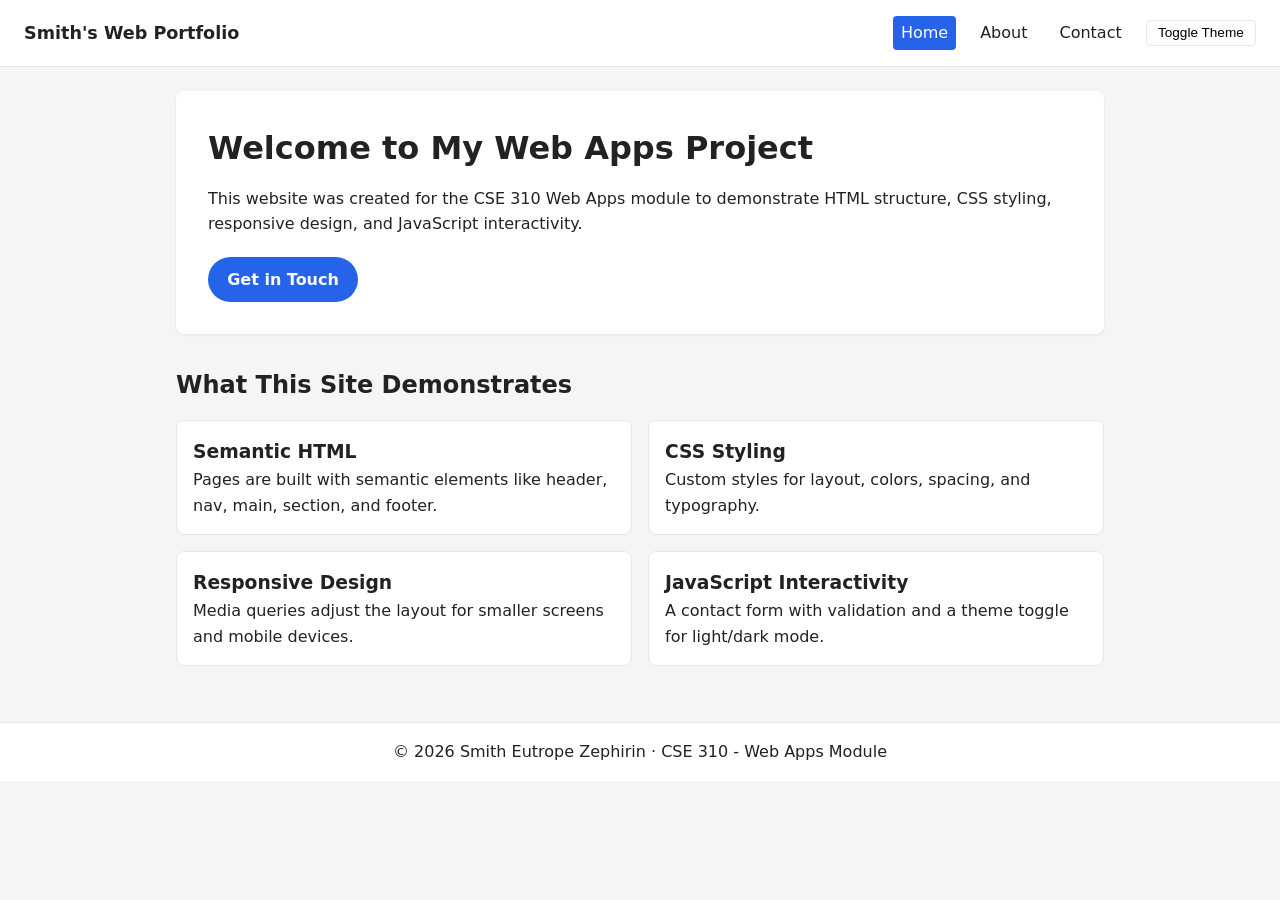
<file: index.html>
<!DOCTYPE html>
<html lang="en">
<head>
  <meta charset="UTF-8">
  <title>Smith's Web Portfolio - Home</title>
  <meta name="viewport" content="width=device-width, initial-scale=1.0">
  <link rel="stylesheet" href="styles.css">
  <script defer src="script.js"></script>
</head>
<body>
  <header>
    <div class="logo">Smith's Web Portfolio</div>
    <nav>
      <a href="index.html" class="active">Home</a>
      <a href="about.html">About</a>
      <a href="contact.html">Contact</a>
      <button id="themeToggle" class="theme-toggle">Toggle Theme</button>
    </nav>
  </header>

  <main>
    <section class="hero">
      <h1>Welcome to My Web Apps Project</h1>
      <p>
        This website was created for the CSE 310 Web Apps module to demonstrate
        HTML structure, CSS styling, responsive design, and JavaScript interactivity.
      </p>
      <a href="contact.html" class="btn-primary">Get in Touch</a>
    </section>

    <section class="features">
      <h2>What This Site Demonstrates</h2>
      <div class="feature-grid">
        <article class="feature-card">
          <h3>Semantic HTML</h3>
          <p>Pages are built with semantic elements like header, nav, main, section, and footer.</p>
        </article>
        <article class="feature-card">
          <h3>CSS Styling</h3>
          <p>Custom styles for layout, colors, spacing, and typography.</p>
        </article>
        <article class="feature-card">
          <h3>Responsive Design</h3>
          <p>Media queries adjust the layout for smaller screens and mobile devices.</p>
        </article>
        <article class="feature-card">
          <h3>JavaScript Interactivity</h3>
          <p>A contact form with validation and a theme toggle for light/dark mode.</p>
        </article>
      </div>
    </section>
  </main>

  <footer>
    <p>&copy; 2026 Smith Eutrope Zephirin · CSE 310 - Web Apps Module</p>
  </footer>
</body>
</html>
</file>
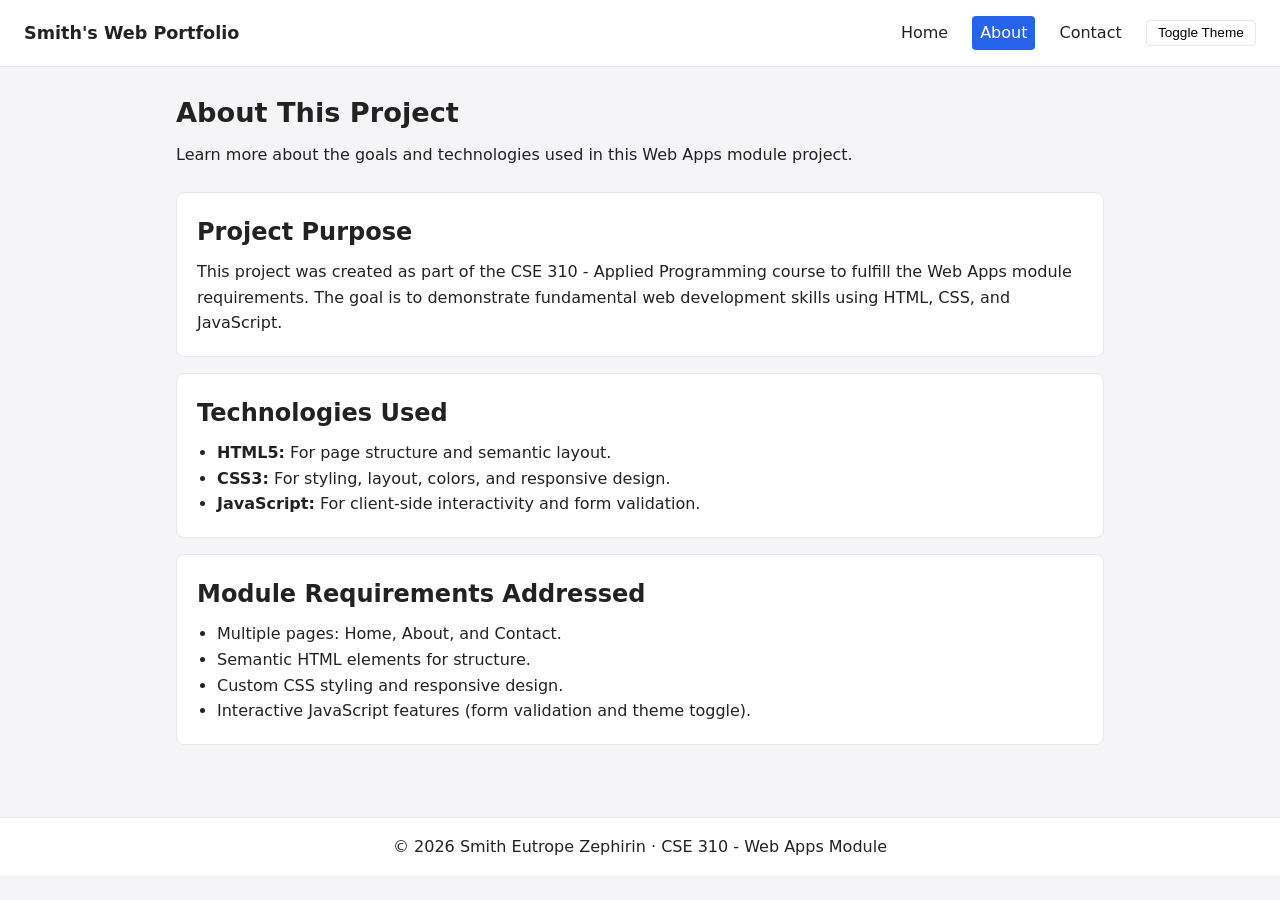
<file: about.html>
<!DOCTYPE html>
<html lang="en">
<head>
  <meta charset="UTF-8">
  <title>Smith's Web Portfolio - About</title>
  <meta name="viewport" content="width=device-width, initial-scale=1.0">
  <link rel="stylesheet" href="styles.css">
  <script defer src="script.js"></script>
</head>
<body>
  <header>
    <div class="logo">Smith's Web Portfolio</div>
    <nav>
      <a href="index.html">Home</a>
      <a href="about.html" class="active">About</a>
      <a href="contact.html">Contact</a>
      <button id="themeToggle" class="theme-toggle">Toggle Theme</button>
    </nav>
  </header>

  <main>
    <section class="page-header">
      <h1>About This Project</h1>
      <p>Learn more about the goals and technologies used in this Web Apps module project.</p>
    </section>

    <section class="content-section">
      <h2>Project Purpose</h2>
      <p>
        This project was created as part of the CSE 310 - Applied Programming course
        to fulfill the Web Apps module requirements. The goal is to demonstrate
        fundamental web development skills using HTML, CSS, and JavaScript.
      </p>
    </section>

    <section class="content-section">
      <h2>Technologies Used</h2>
      <ul>
        <li><strong>HTML5:</strong> For page structure and semantic layout.</li>
        <li><strong>CSS3:</strong> For styling, layout, colors, and responsive design.</li>
        <li><strong>JavaScript:</strong> For client-side interactivity and form validation.</li>
      </ul>
    </section>

    <section class="content-section">
      <h2>Module Requirements Addressed</h2>
      <ul>
        <li>Multiple pages: Home, About, and Contact.</li>
        <li>Semantic HTML elements for structure.</li>
        <li>Custom CSS styling and responsive design.</li>
        <li>Interactive JavaScript features (form validation and theme toggle).</li>
      </ul>
    </section>
  </main>

  <footer>
    <p>&copy; 2026 Smith Eutrope Zephirin · CSE 310 - Web Apps Module</p>
  </footer>
</body>
</html>
</file>
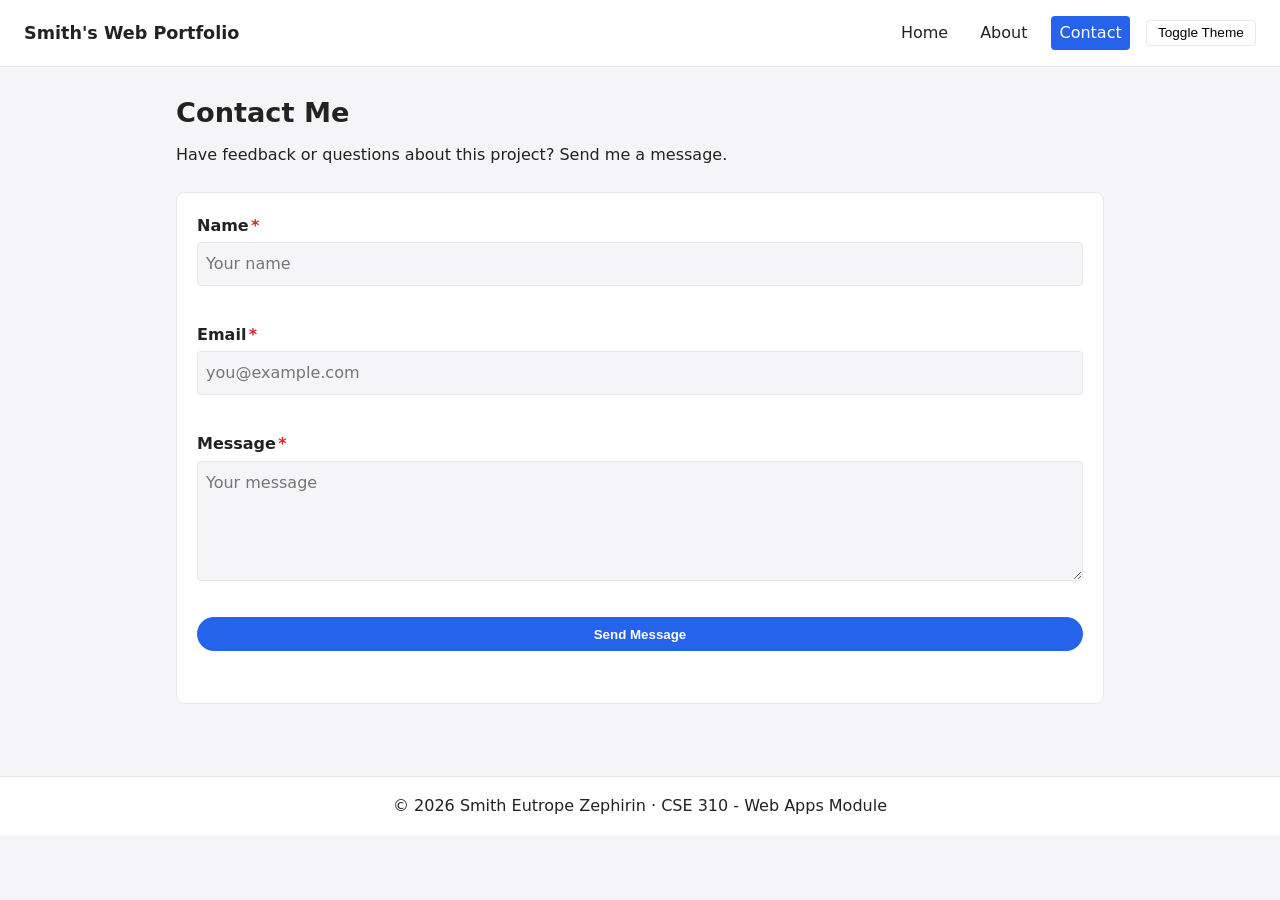
<file: contact.html>
<!DOCTYPE html>
<html lang="en">
<head>
  <meta charset="UTF-8">
  <title>Smith's Web Portfolio - Contact</title>
  <meta name="viewport" content="width=device-width, initial-scale=1.0">
  <link rel="stylesheet" href="styles.css">
  <script defer src="script.js"></script>
</head>
<body>
  <header>
    <div class="logo">Smith's Web Portfolio</div>
    <nav>
      <a href="index.html">Home</a>
      <a href="about.html">About</a>
      <a href="contact.html" class="active">Contact</a>
      <button id="themeToggle" class="theme-toggle">Toggle Theme</button>
    </nav>
  </header>

  <main>
    <section class="page-header">
      <h1>Contact Me</h1>
      <p>Have feedback or questions about this project? Send me a message.</p>
    </section>

    <section class="content-section">
      <form id="contactForm" class="contact-form" novalidate>
        <div class="form-group">
          <label for="name">Name<span class="required">*</span></label>
          <input type="text" id="name" name="name" placeholder="Your name">
          <small class="error-message" id="nameError"></small>
        </div>

        <div class="form-group">
          <label for="email">Email<span class="required">*</span></label>
          <input type="email" id="email" name="email" placeholder="you@example.com">
          <small class="error-message" id="emailError"></small>
        </div>

        <div class="form-group">
          <label for="message">Message<span class="required">*</span></label>
          <textarea id="message" name="message" rows="4" placeholder="Your message"></textarea>
          <small class="error-message" id="messageError"></small>
        </div>

        <button type="submit" class="btn-primary">Send Message</button>
        <p id="formSuccess" class="success-message"></p>
      </form>
    </section>
  </main>

  <footer>
    <p>&copy; 2026 Smith Eutrope Zephirin · CSE 310 - Web Apps Module</p>
  </footer>
</body>
</html>
</file>
<file: styles.css>
:root {
  --bg-color: #f5f5f7;
  --text-color: #222;
  --accent-color: #2563eb;
  --accent-dark: #1d4ed8;
  --card-bg: #ffffff;
  --border-color: #e5e7eb;
}

body.dark-theme {
  --bg-color: #0f172a;
  --text-color: #e5e7eb;
  --accent-color: #38bdf8;
  --accent-dark: #0ea5e9;
  --card-bg: #1e293b;
  --border-color: #334155;
}

* {
  box-sizing: border-box;
  margin: 0;
  padding: 0;
}

body {
  font-family: system-ui, -apple-system, BlinkMacSystemFont, "Segoe UI", sans-serif;
  background-color: var(--bg-color);
  color: var(--text-color);
  line-height: 1.6;
}

header {
  display: flex;
  justify-content: space-between;
  align-items: center;
  padding: 1rem 1.5rem;
  background-color: var(--card-bg);
  border-bottom: 1px solid var(--border-color);
  position: sticky;
  top: 0;
  z-index: 10;
}

.logo {
  font-weight: 700;
  font-size: 1.1rem;
}

nav {
  display: flex;
  align-items: center;
  gap: 1rem;
}

nav a {
  text-decoration: none;
  color: var(--text-color);
  padding: 0.25rem 0.5rem;
  border-radius: 4px;
}

nav a.active {
  background-color: var(--accent-color);
  color: #fff;
}

.theme-toggle {
  padding: 0.3rem 0.7rem;
  border-radius: 4px;
  border: 1px solid var(--border-color);
  background-color: var(--card-bg);
  cursor: pointer;
  font-size: 0.85rem;
}

main {
  max-width: 960px;
  margin: 1.5rem auto;
  padding: 0 1rem 2rem;
}

.hero {
  background-color: var(--card-bg);
  padding: 2rem;
  border-radius: 8px;
  box-shadow: 0 1px 3px rgba(15, 23, 42, 0.08);
  margin-bottom: 2rem;
}

.hero h1 {
  font-size: 2rem;
  margin-bottom: 0.75rem;
}

.hero p {
  margin-bottom: 1.25rem;
}

.btn-primary {
  display: inline-block;
  background-color: var(--accent-color);
  color: #fff;
  padding: 0.6rem 1.2rem;
  border-radius: 999px;
  text-decoration: none;
  border: none;
  cursor: pointer;
  font-weight: 600;
}

.btn-primary:hover {
  background-color: var(--accent-dark);
}

.features {
  margin-top: 1rem;
}

.features h2 {
  margin-bottom: 1rem;
}

.feature-grid {
  display: grid;
  grid-template-columns: repeat(2, minmax(0, 1fr));
  gap: 1rem;
}

.feature-card {
  background-color: var(--card-bg);
  padding: 1rem;
  border-radius: 8px;
  border: 1px solid var(--border-color);
}

.page-header {
  margin-bottom: 1.5rem;
}

.page-header h1 {
  font-size: 1.7rem;
  margin-bottom: 0.5rem;
}

.content-section {
  background-color: var(--card-bg);
  padding: 1.25rem;
  border-radius: 8px;
  border: 1px solid var(--border-color);
  margin-bottom: 1rem;
}

.content-section h2 {
  margin-bottom: 0.5rem;
}

.content-section ul {
  margin-left: 1.25rem;
}

.contact-form {
  display: flex;
  flex-direction: column;
  gap: 1rem;
}

.form-group {
  display: flex;
  flex-direction: column;
  gap: 0.25rem;
}

label {
  font-weight: 600;
}

input,
textarea {
  padding: 0.5rem;
  border-radius: 4px;
  border: 1px solid var(--border-color);
  font: inherit;
  background-color: var(--bg-color);
  color: var(--text-color);
}

input:focus,
textarea:focus {
  outline: 2px solid var(--accent-color);
  outline-offset: 1px;
}

.required {
  color: #dc2626;
  margin-left: 0.15rem;
}

.error-message {
  color: #dc2626;
  font-size: 0.8rem;
  min-height: 1rem;
}

.success-message {
  color: #16a34a;
  font-size: 0.9rem;
  min-height: 1rem;
}

footer {
  text-align: center;
  padding: 1rem;
  border-top: 1px solid var(--border-color);
  background-color: var(--card-bg);
}

/* Responsive layout */
@media (max-width: 700px) {
  header {
    flex-direction: column;
    align-items: flex-start;
    gap: 0.5rem;
  }

  nav {
    flex-wrap: wrap;
    gap: 0.5rem;
  }

  .feature-grid {
    grid-template-columns: 1fr;
  }

  .hero {
    padding: 1.5rem;
  }
}
</file>
